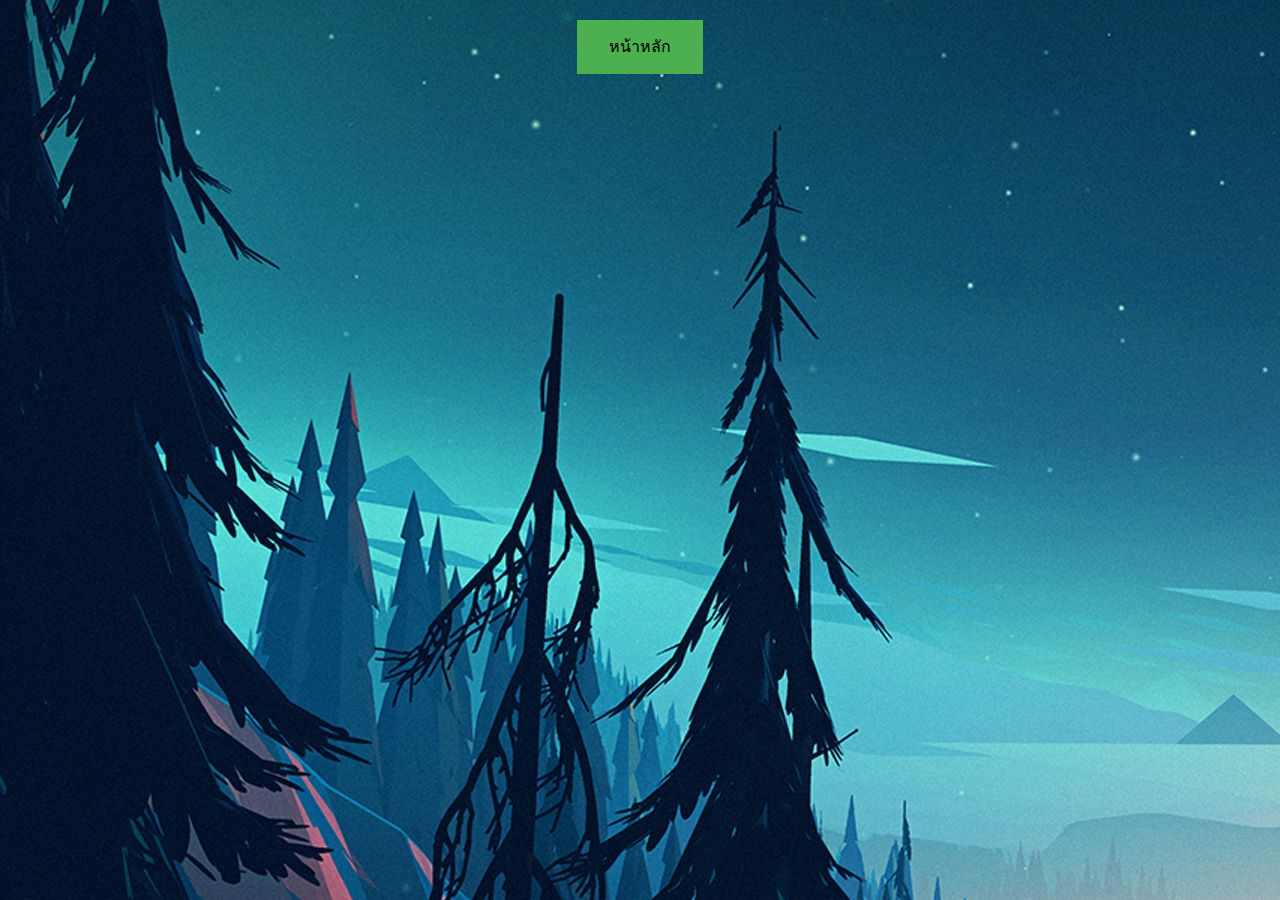
<file: index.html>
<!DOCTYPE html>
<html lang="en">

<head>
  <meta charset="UTF-8" />
  <title>PLEASE SELECT YOUR PAGE</title>
  <meta name="viewport" content="width=device-width, initial-scale=1.0" />
  <meta http-equiv="X-UA-Compatible" content="ie=edge" />
  <link rel="stylesheet" href="./css/style.css" />
  <link rel="preconnect" href="https://fonts.gstatic.com">
  <link href="https://fonts.googleapis.com/css2?family=Mali:wght@500&display=swap" rel="stylesheet">
  <link rel="stylesheet" href="css/bootstrap.css">
  <link rel="stylesheet" href="css/bootstrap.rtl.css">
  <link rel="stylesheet" href="css/bootstrap.min.css">
  <link rel="stylesheet" href="css/bootstrap.rtl.min.css">
</head>

<body>

  <p>
  <center>
  <button onclick="window.location.href='/homepage/index.html'" class="button button1">หน้าหลัก</button>
  <br>
  </p>
</center>
</body>

</html>
</file>
<file: css/style.css>
body {
  margin: auto;    
  background-image: url(../wallpaper.png);
}

.button {
  border: none;
  color: black;
  padding: 15px 32px;
  text-align: center;
  text-decoration: none;
  display: inline-block;
  font-size: 16px;
  margin: 4px 2px;
  cursor: pointer;
}
.button1 {
  background-color: #4CAF50;
  animation-name: button1;
  animation-duration: 4s;
}


.button2 {
  background-color: #4CAF50;
  animation-name: button1;
  animation-duration: 4s;
}
</file>
